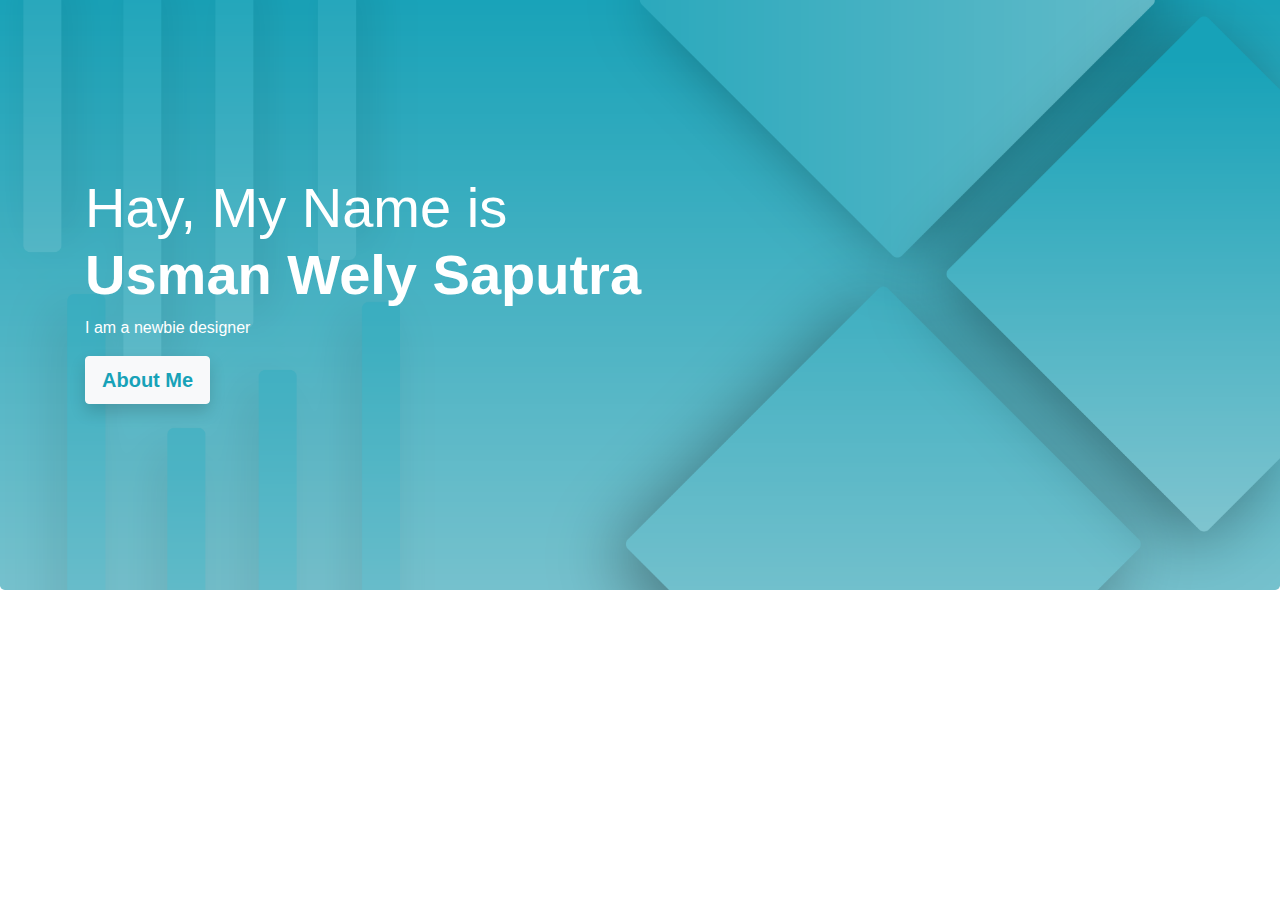
<file: index.html>
<!doctype html>
<html lang="en">
  <head>
    <!-- Required meta tags -->
    <meta charset="utf-8">
    <meta name="viewport" content="width=device-width, initial-scale=1, shrink-to-fit=no">

    <!-- Bootstrap CSS -->
    <link rel="stylesheet" href="./assets/css/bootstrap.min.css">

    <link rel="stylesheet" href="./assets/style.css">

    <title>Cover</title>
  </head>
  <body>

    <div class="jumbotron">
      <div class="container">
        <h1 class="display-4 text-white">Hay, My Name is<br><span class="font-weight-bold">Usman Wely Saputra</span></h1>
        <p class="text-white">I am a newbie designer</p>
        <a class="btn btn-light btn-lg text-info shadow mb-5 rounded font-weight-bold" href="resume.html" role="button">About Me</a>
      </div>
    </div>

    <footer class="text-right ">
      
    </footer>

    
    <script src="https://code.jquery.com/jquery-3.5.1.slim.min.js"></script>
    <script src="assets/js/bootstrap.bundle.min.js"></script>
  </body>
</html>
</file>
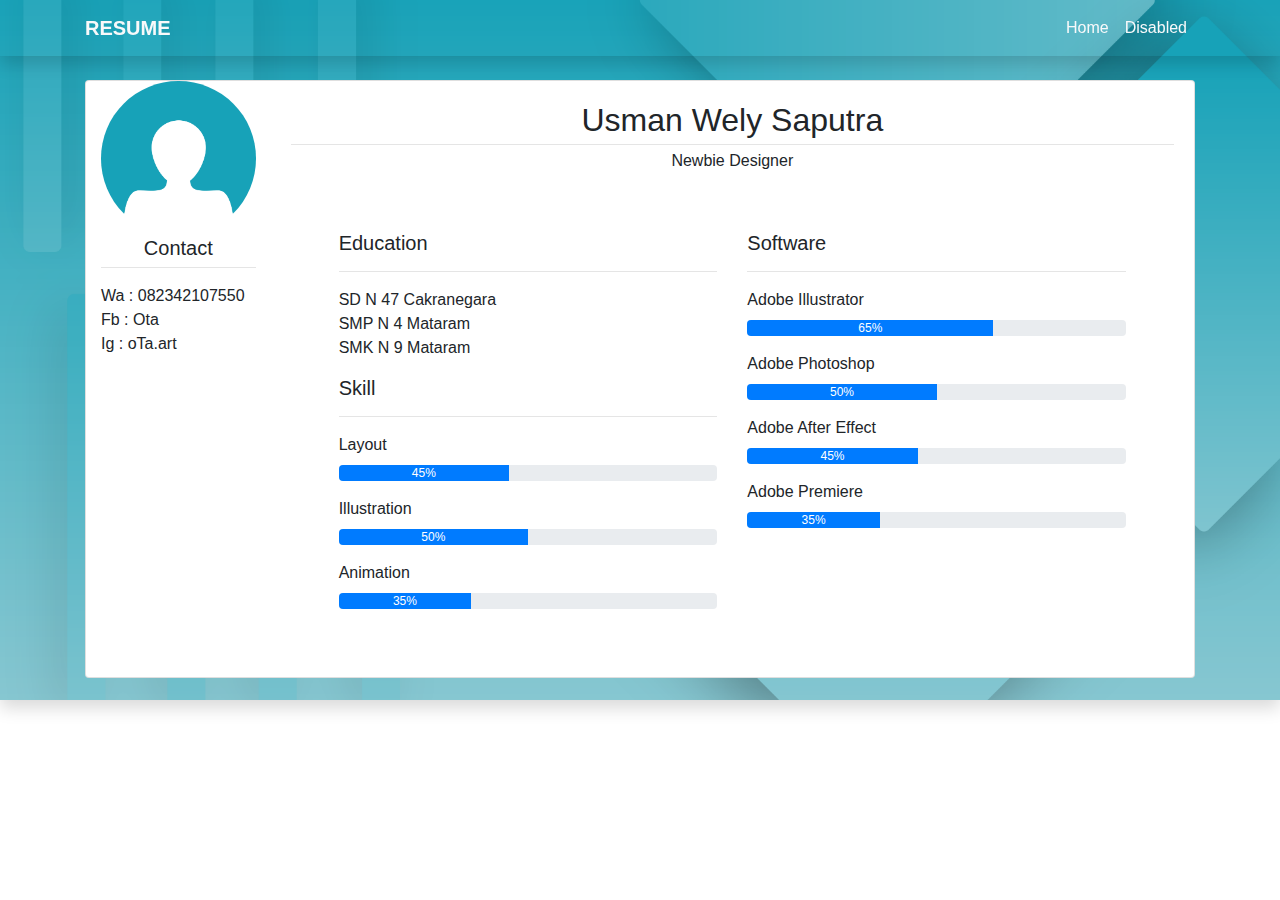
<file: resume.html>
<!DOCTYPE html>
<html>

<head>
	<!-- Required meta tags -->
	<meta charset="utf-8">
	<meta name="viewport" content="width=device-width, initial-scale=1, shrink-to-fit=no">

	<!-- Bootstrap CSS -->
	<link rel="stylesheet" href="./assets/css/bootstrap.min.css">

	<link rel="stylesheet" href="./assets/style.css">

	<title>Resume</title>
</head>

<body>

	<nav class="navbar navbar-expand-lg navbar-light bg-transparant shadow navbar-margin fixed-top">
	  <div class="container">
	  	<a class="navbar-brand font-weight-bold text-light" href="#">RESUME</a>
	  	<button class="navbar-toggler" type="button" data-toggle="collapse" data-target="#navbarNav" aria-controls="navbarNav" aria-expanded="false" aria-label="Toggle navigation">
	    <span class="navbar-toggler-icon"></span>
	  	</button>
	  	<div class="collapse navbar-collapse" id="navbarNav">
	    	<ul class="navbar-nav ml-auto">
	      	<li class="nav-item active">
	        	<a class="nav-link text-light" href="index.html">Home <span class="sr-only">(current)</span></a>
	      	</li>
	      	<li class="nav-item">
	        	<a class="nav-link disabled text-light" href="#" tabindex="-1" aria-disabled="true">Disabled</a>
	      	</li>
	    	</ul>
	  	</div>
	  </div>
	</nav>

	<div class="jumbotron-2 shadow">
	  	
	</div>

	<div class="container" style="margin-top: -620px">
		<div class="card mb-3 margin-set" style="max-width: 100%;">
		  <div class="row no-gutters">
		    <div class="col-md-2">
		      <div class="container">
		      	<div class="row">
		      	<div class="col-12">
		      		<img src="assets/image/icon-org.png" class="img-fluid rounded-circle" alt="...">
		      	</div>
		      	<div class="col-12">
		      		<h5 class="text-center">Contact</h5>
		      		<hr style="margin-top: -1px">
		      		<p>
		      			Wa		: 082342107550<br>
		      			Fb 		: Ota<br>
		      			Ig 		: oTa.art
		      		</p>
		      	</div>
		      	</div>
		      </div>
		    </div>
		    <div class="col-md-10">
		      <div class="card-body">
		        <div class="row">
		        	<div class="col">
		        		<h2 class="card-title text-center">Usman Wely Saputra</h2>
				        <hr style="margin-top: -7px">
				        <h6 class="card-title text-center" style="margin-top: -10px">Newbie Designer</h6>
		        	</div>
		        </div>
		        <div class="row p-5">
		        	<div class="col-6">
		        		<div class="row">
		        			<div class="col-12">
		        				<h5>Education</h5>
			        			<hr>
				        		<p>
				        			SD N 47 Cakranegara<br>
				        			SMP N 4 Mataram<br>
				        			SMK N 9 Mataram
				        		</p>
		        			</div>
		        		</div>

		        		<div class="row">
		        			<div class="col-12">
		        				<h5>Skill</h5>
				        		<hr>
				        		<p class="mb-2">Layout</p>
				        		<div class="progress">
								  <div class="progress-bar bg-primary" role="progressbar" style="width: 45%" aria-valuenow="50" aria-valuemin="0" aria-valuemax="100">45%</div>
								</div>
								<p class="mt-3 mb-2">Illustration</p>
				        		<div class="progress">
								  <div class="progress-bar bg-primary" role="progressbar" style="width: 50%" aria-valuenow="50" aria-valuemin="0" aria-valuemax="100">50%</div>
								</div>
								<p class="mt-3 mb-2">Animation</p>
				        		<div class="progress">
								  <div class="progress-bar bg-primary" role="progressbar" style="width: 35%" aria-valuenow="50" aria-valuemin="0" aria-valuemax="100">35%</div>
								</div>
		        			</div>
		        		</div>

		        	</div>
		        	<div class="col-6">
		        		<h5>Software</h5>
		        		<hr>
		        		<p class="mb-2">Adobe Illustrator</p>
		        		<div class="progress">
						  <div class="progress-bar bg-primary" role="progressbar" style="width: 65%" aria-valuenow="50" aria-valuemin="0" aria-valuemax="100">65%</div>
						</div>
						<p class="mt-3 mb-2">Adobe Photoshop</p>
		        		<div class="progress">
						  <div class="progress-bar bg-primary" role="progressbar" style="width: 50%" aria-valuenow="50" aria-valuemin="0" aria-valuemax="100">50%</div>
						</div>
						<p class="mt-3 mb-2">Adobe After Effect</p>
		        		<div class="progress">
						  <div class="progress-bar bg-primary" role="progressbar" style="width: 45%" aria-valuenow="50" aria-valuemin="0" aria-valuemax="100">45%</div>
						</div>
						<p class="mt-3 mb-2">Adobe Premiere</p>
		        		<div class="progress">
						  <div class="progress-bar bg-primary" role="progressbar" style="width: 35%" aria-valuenow="50" aria-valuemin="0" aria-valuemax="100">35%</div>
						</div>
		        	</div>
		        </div>
		        
		      </div>
		    </div>
		  </div>
		</div>
	</div>

	<script src="https://code.jquery.com/jquery-3.5.1.slim.min.js"></script>
	<script src="./assets/js/bootstrap.bundle.min.js"></script>
</body>

</html>
</file>
<file: assets/style.css>
.jumbotron{
	background-image: url(image/background.png);
	background-size: cover;
	height: 610px;
	margin-top: -20px;
}

.jumbotron .display-4{
	margin-top: 130px;
}

.jumbotron-2{
	background-image: url(image/background.png);
	background-size: cover;
	height: 720px;
	margin-top: -20px;
}

.navbar-margin{
	margin-bottom: -76px;
}


footer{
	height: 70px;
}
</file>
